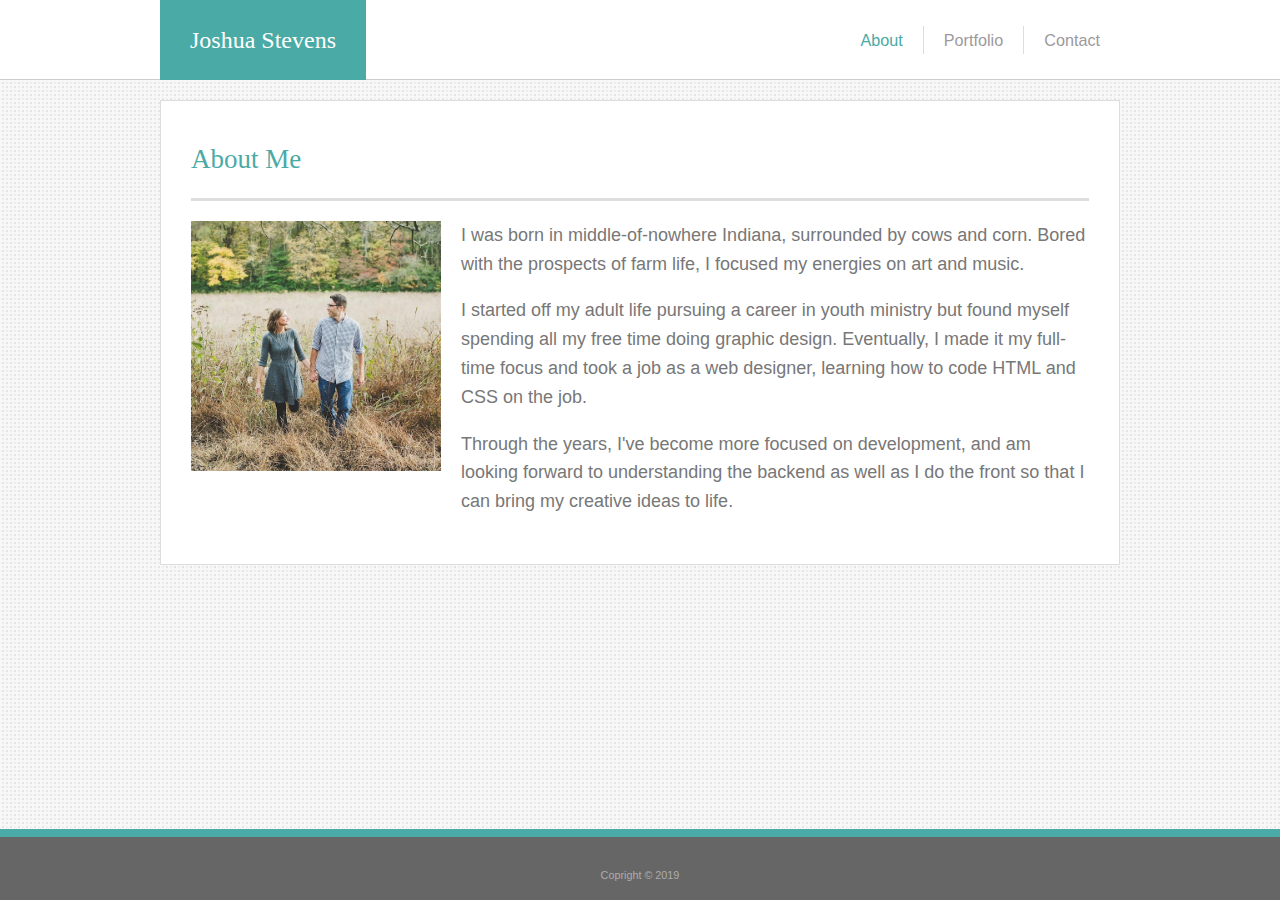
<file: index.html>
<!DOCTYPE html>
<html lang="en">
<head>
  <meta charset="UTF-8">
  <meta name="viewport" content="width=device-width, initial-scale=1.0">
  <meta http-equiv="X-UA-Compatible" content="ie=edge">
  <link rel="stylesheet" type="text/css" href="assets/css/reset.css">
  <link rel="stylesheet" type="text/css" href="assets/css/style.css">
  <title>Joshua Stevens: Portfolio Site</title>
</head>
<body>
  <header>
    <div class="headerContentWrapper">
        <h1 class="logo">Joshua Stevens</h1>
        <nav>
          <ul class="navLinks">
            <li>
              <a class="active" href="index.html">About</a>
            </li>
            <li>
              <a href="portfolio.html">Portfolio</a>
            </li>
            <li>
              <a href="contact.html">Contact</a>
            </li>
          </ul>
        </nav>
    </div>
  </header>
  <div class="contentWrapper">
    <section>
      <article>
        <h1>About Me</h1>
        <img class="profilePic" src="assets/images/IMG_0099.jpg" alt="Joshua Stevens bio photo">
        <p>I was born in middle-of-nowhere Indiana, surrounded by cows and corn. Bored with the prospects of farm life, I focused my energies on art and music.</p>

        <p>I started off my adult life pursuing a career in youth ministry but found myself spending all my free time doing graphic design. Eventually, I made it my full-time focus and took a job as a web designer, learning how to code HTML and CSS on the job.</p>
          
        <p>Through the years, I've become more focused on development, and am looking forward to understanding the backend as well as I do the front so that I can bring my creative ideas to life.</p>
      </article>
    </section>
  </div>
  <footer>Copright &copy; 2019</footer>
</body>
</html>
</file>
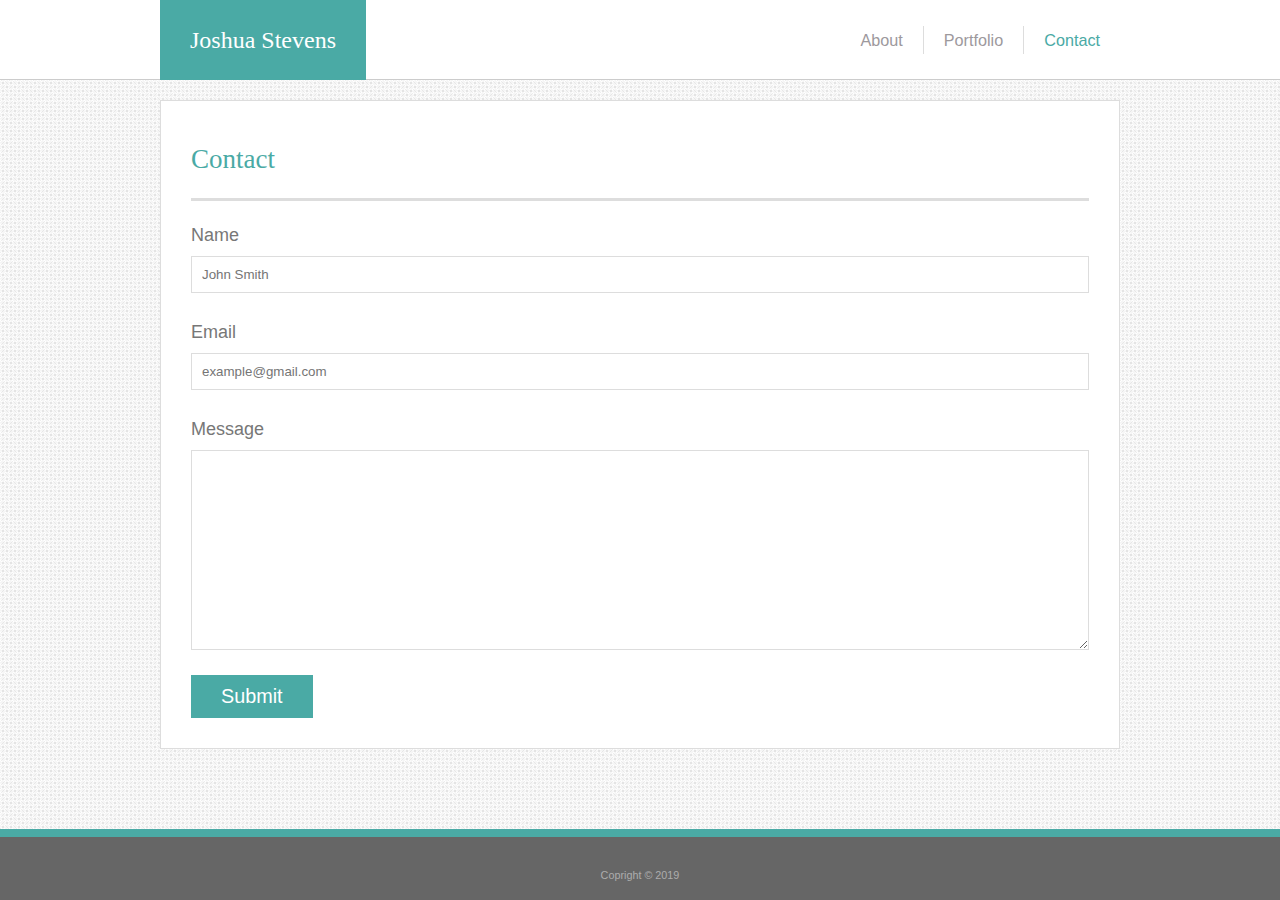
<file: contact.html>
<!DOCTYPE html>
<html lang="en">
<head>
  <meta charset="UTF-8">
  <meta name="viewport" content="width=device-width, initial-scale=1.0">
  <meta http-equiv="X-UA-Compatible" content="ie=edge">
  <link rel="stylesheet" type="text/css" href="assets/css/reset.css">
  <link rel="stylesheet" type="text/css" href="assets/css/style.css">
  <title>Joshua Stevens: Contact</title>
</head>
<body>
  <header>
    <div class="headerContentWrapper">
        <h1 class="logo">Joshua Stevens</h1>
        <nav>
          <ul class="navLinks">
            <li>
              <a href="index.html">About</a>
            </li>
            <li>
              <a href="portfolio.html">Portfolio</a>
            </li>
            <li>
              <a class="active" href="contact.html">Contact</a>
            </li>
          </ul>
        </nav>
    </div>
  </header>
  <div class="contentWrapper">
    <section>
      <h1>Contact</h1>
        <form>
          <label>
            <p>Name</p>
            <input type="text" placeholder="John Smith">
          </label>
          <label>
            <p>Email</p>
            <input type="email" placeholder="example@gmail.com">
          </label>
          <label>
            <p>Message</p>
            <textarea></textarea>
          </label>
          <button>Submit</button>
        </form>
    </section>
  </div>
  <footer>Copright &copy; 2019</footer>
</body>
</html>
</file>
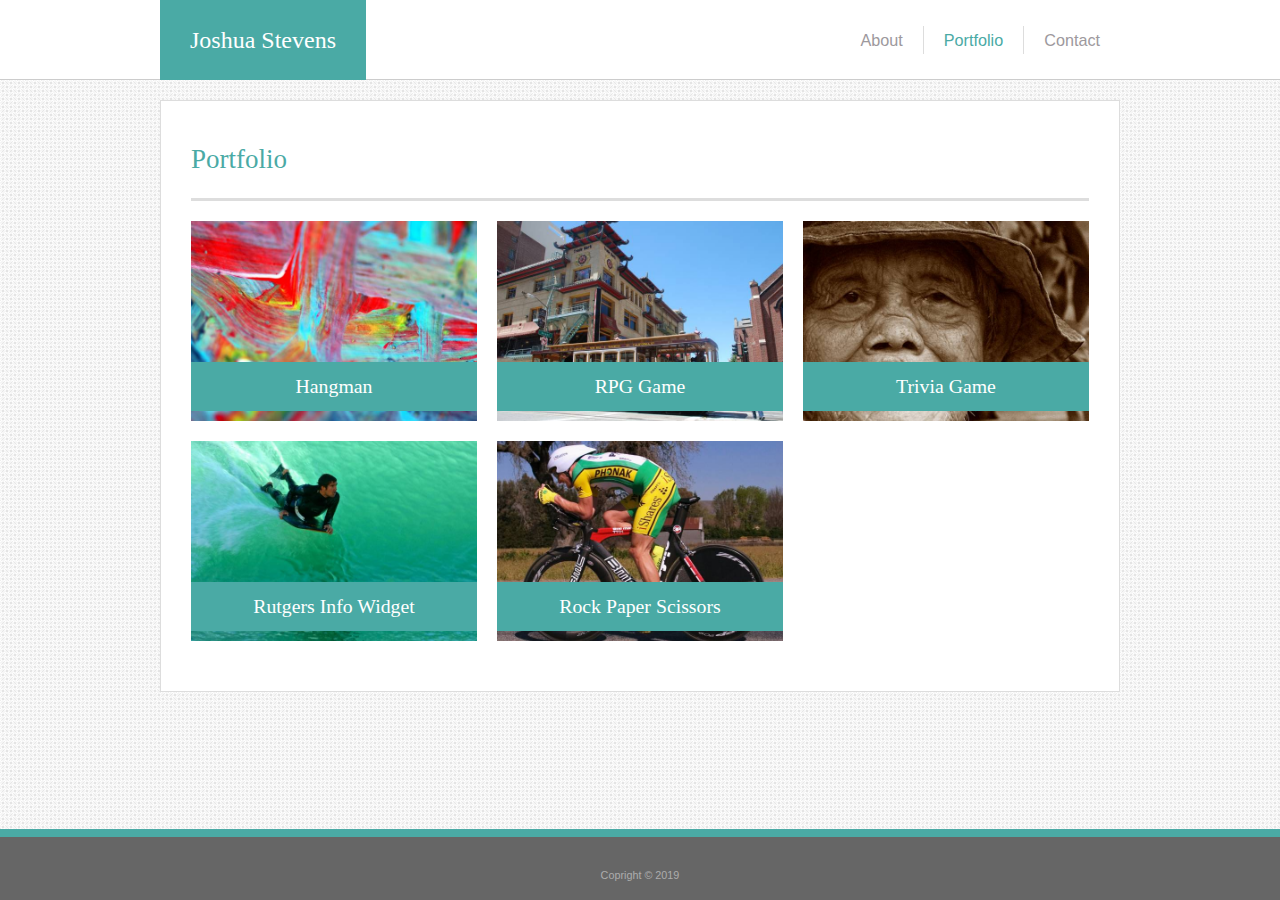
<file: portfolio.html>
<!DOCTYPE html>
<html lang="en">
<head>
  <meta charset="UTF-8">
  <meta name="viewport" content="width=device-width, initial-scale=1.0">
  <meta http-equiv="X-UA-Compatible" content="ie=edge">
  <link rel="stylesheet" type="text/css" href="assets/css/reset.css">
  <link rel="stylesheet" type="text/css" href="assets/css/style.css">
  <title>Joshua Stevens: Portfolio</title>
</head>
<body>
  <header>
    <div class="headerContentWrapper">
        <h1 class="logo">Joshua Stevens</h1>
        <nav>
          <ul class="navLinks">
            <li>
              <a href="index.html">About</a>
            </li>
            <li>
              <a class="active" href="portfolio.html">Portfolio</a>
            </li>
            <li>
              <a href="contact.html">Contact</a>
            </li>
          </ul>
        </nav>
    </div>
  </header>
  <div class="contentWrapper">
    <section>
      <h1>Portfolio</h1>
      <ul class="portfolioCards">
        <li class=portfolioCard>
          <a href="#">
            <h3>Hangman</h3>
            <img src="assets/images/abstract-q-c-640-480-3.jpg" alt="Hangman" />
          </a>
        </li>
        <li class=portfolioCard>
          <a href="#">
            <h3>RPG Game</h3>
            <img src="assets/images/city-q-c-640-480-10.jpg" alt="RPG Game" />
          </a>
        </li>
        <li class=portfolioCard>
          <a href="#">
            <h3>Trivia Game</h3>
            <img src="assets/images/people-q-c-640-480-8.jpg" alt="Trivia Game" />
          </a>
        </li>
        <li class=portfolioCard>
          <a href="#">
            <h3>Rutgers Info Widget</h3>
            <img src="assets/images/sports-q-c-640-480-2.jpg" alt="Rutgers Info Widget" />
          </a>
        </li>
        <li class=portfolioCard>
          <a href="#">
            <h3>Rock Paper Scissors</h3>
            <img src="assets/images/sports-q-c-640-480-3.jpg" alt="Rock Paper Scissors" />
          </a>
        </li>
      </ul>
    </section>
  </div>
  <footer>Copright &copy; 2019</footer>
</body>
</html>
</file>
<file: assets/css/style.css>
* {
  box-sizing: border-box;
}

html {
  height: 100%;
}

body {
  font-family: 'Arial', 'Helvetica Neue', Helvetica, sans-serif;
  font-size: 18px;
  line-height: 1.6em;
  margin: 0;
  padding: 100px 0 0 0;
  color: #777777;
  background-image: url('../images/p5.png');
  min-height: 100%;
  display: flex;
  flex-direction: column;
}

p {
  margin-bottom: 1em;
}

h1, h2, h3, h4, h5, h6 {
  font-family: 'Georgia', Times, Times New Roman, serif;
}

h1 {
  color: #4aaaa5;
  padding: 14px 0 24px 0;
  margin: 0 0 20px 0;
  border-bottom: solid 3px #dddddd;
  font-size: 1.5em;
}

header {
  border-bottom: solid 1px #cccccc;
  background: #ffffff;
  position: fixed;
  height: 80px;
  top: 0;
  left: 0;
  width: 100%;
  z-index: 10000;
}

.headerContentWrapper {
  display: flex;
  justify-content: space-between;
  width: 100%;
  max-width: 960px;
  margin: 0 auto; 
  height: 80px;
}

section {
  background: #fff;
  border: solid 1px #dddddd;
  padding: 30px;
  margin-bottom: 60px;
}

.logo {
  flex-grow: 0;
  background: #4aaaa5;
  color: white;
  padding: 0 30px;
  font-size: 24px;
  border-bottom: none;
  margin: 0;
  line-height: 80px;
}

.contentWrapper {
  width: 100%;
  max-width: 960px;
  margin: 0 auto;
  flex: 1 0 auto;
}

.navLinks {
  margin: 0;
  padding: 0;
  list-style: none;
  display: flex;
  align-items: center;
  align-content: center;
  height: 80px;
}

.navLinks li {
  border-right: solid 1px #ddd;
}

.navLinks li:last-of-type {
  border-right: none;
}

.navLinks li a {
  text-decoration: none;
  color: #9d999d;
  font-size: .9em;
  padding: 5px 20px;
  background-color: rgba(74, 170, 165, 0.0);
  transition: background-color .5s ease;
}

.navLinks li a.active {
  color: #4aaaa5;
}

.navLinks li a:hover {
  color: #4aaaa5;
}

.navLinks li a:active {
  color: #357c79;
}


.profilePic {
  float: left;
  width: 250px;
  height: auto;
  margin: 0px 20px 20px 0;
}


/* --- portfolio area --- */
.portfolioCards {
  list-style: none;
  margin: 0;
  padding: 0;
  display: flex;
  flex-wrap: wrap;
  justify-content: flex-start;
}

.portfolioCard {
  width: calc((100% - 40px) / 3);
  min-width: 260px;
  min-height: 200px;
  padding: 0;
  margin-bottom: 20px;
  margin-right: 20px;
}


.portfolioCard a {
  display: inline-block;
  width: 100%;
  height: 100%;
  position: relative;
  box-shadow: 0px 0px 0px rgba(0,0,0,0.0);
  transform: scale(1);
  transition: transform .25s ease-out, box-shadow .35s ease-in-out;
  overflow: hidden;
}

.portfolioCard a img {
  position: absolute;
  width: 100%;
  height: 100%;
  left: 0;
  top: 0;
  object-fit: cover;
}

.portfolioCard a h3 {
  background: #4aaaa5;
  color: white;
  position: absolute;
  z-index: 100;
  width: 100%;
  text-align: center;
  font-weight: 500;
  font-size: 1.1em;
  padding: 10px 6px;
  margin: 0;
  bottom: 10px;
  text-shadow: 0px 0px 0px rgba(0,0,0,0);
  box-shadow: 0px 0px 0px rgba(0,0,0,0.0);
  transition: text-shadow 0.25s ease, box-shadow 0.25s ease, bottom 0.25s ease-in-out;
}

.portfolioCard a:hover {
  box-shadow: 10px 10px 10px rgba(0,0,0,0.4);
  transform: scale(1.02);
}

.portfolioCard a:hover > h3 {
  box-shadow: 6px 6px 6px rgba(0,0,0,0.3);
  text-shadow: 3px 3px 3px rgba(0,0,0,0.2);
  bottom: 16px;
}

/* -- contact page -- */

label, input, textarea {
  width: 100%;
  display: block;
}

label {
  margin-bottom: 1.4em;
}

form p {
  margin-bottom: 6px;
}

input, textarea {
  width: 100%;
  padding: 10px;
  border: solid 1px #ddd;
}

textarea {
  height: 200px;
  margin-bottom: 20px;
}

button {
  display: inline-block;
  background: #4aaaa5;
  color: white;
  padding: 10px 30px;
  font-size: 1.1em;
  border: none;
  box-shadow: 0px 0px 0px rgba(0,0,0,0);
  text-shadow: 0px 0px 0px rgba(0,0,0,0);
  transition: box-shadow .25s ease, text-shadow .25s ease, background-color: .25s ease;
}

button:hover {
  box-shadow: 3px 3px 3px rgba(0,0,0,0.3);
  text-shadow: 1px 1px 1px rgba(0,0,0,0.2);
}

button:active {
  background-color: #2b6360;
  box-shadow: inset 2px 2px 2px rgba(0,0,0,0.2);
  text-shadow: 0px 0px 0px rgba(0,0,0,0);
}

button:focus {
  outline: none;
}

footer {
  text-align: center;
  border-top: solid 8px #4aaaa5;
  background: #666666;
  flex-shrink: 0;
  padding: 24px 0 10px 0;
  font-size: .6em;
  color: #adadad;
}

/* --- Responsive adjustments --- */

@media only screen and (min-width: 980px) {
  .portfolioCard:nth-of-type(3n+0) {
    margin-right: 0;
  }
}

@media only screen and (max-width: 980px) {
  .headerContentWrapper {
    margin: 0 20px;
    max-width: calc(100% - 40px);
  }
  section {
    margin-left: 20px;
    margin-right: 20px;
    width: calc(70% - 40px);
  }

  .portfolioCard {
    width: calc((100% - 20px) / 2);
    min-width: 200px;
    min-height: 200px;
  }
  
  .portfolioCard:nth-of-type(even) {
    margin-right: 0;
  }
}

@media only screen and (max-width: 768px) {
  section {
    width: calc(100% - 40px);
    margin-left: 20px;
    margin-right: 20px;
  }
  
}

@media only screen and (max-width: 640px) {
  body {
    padding: 130px 0 0 0;
  }

  header {
    height: 120px;
  }
  
  .headerContentWrapper {
    margin: 0;
    height: 120px;
    max-width: 100%;
    flex-direction: column;
    align-items: center;
  }

  .logo {
    width: 100%;
    height: 60px;
    line-height: 60px;
    padding: 0;
    text-align: center;
  }

  nav {
    height: 60px;
  }

  .navLinks {
    height: 60px;
    align-items: center;
    font-size: .9em;
  }

  .navLinks li {
    height: 30px;
  }

  
  section {
    width: calc(100% - 20px);
    margin-left: 10px;
    margin-right: 10px;
  }

  .profilePic {
    width: 100%;
    max-height: 240px;
    margin: 0 0 20px 0;
    object-fit: cover;
  }

  .portfolioCard {
    width: 100%;
    min-width: 200px;
    min-height: 220px;
    margin-right: 0;
  }

}
</file>
